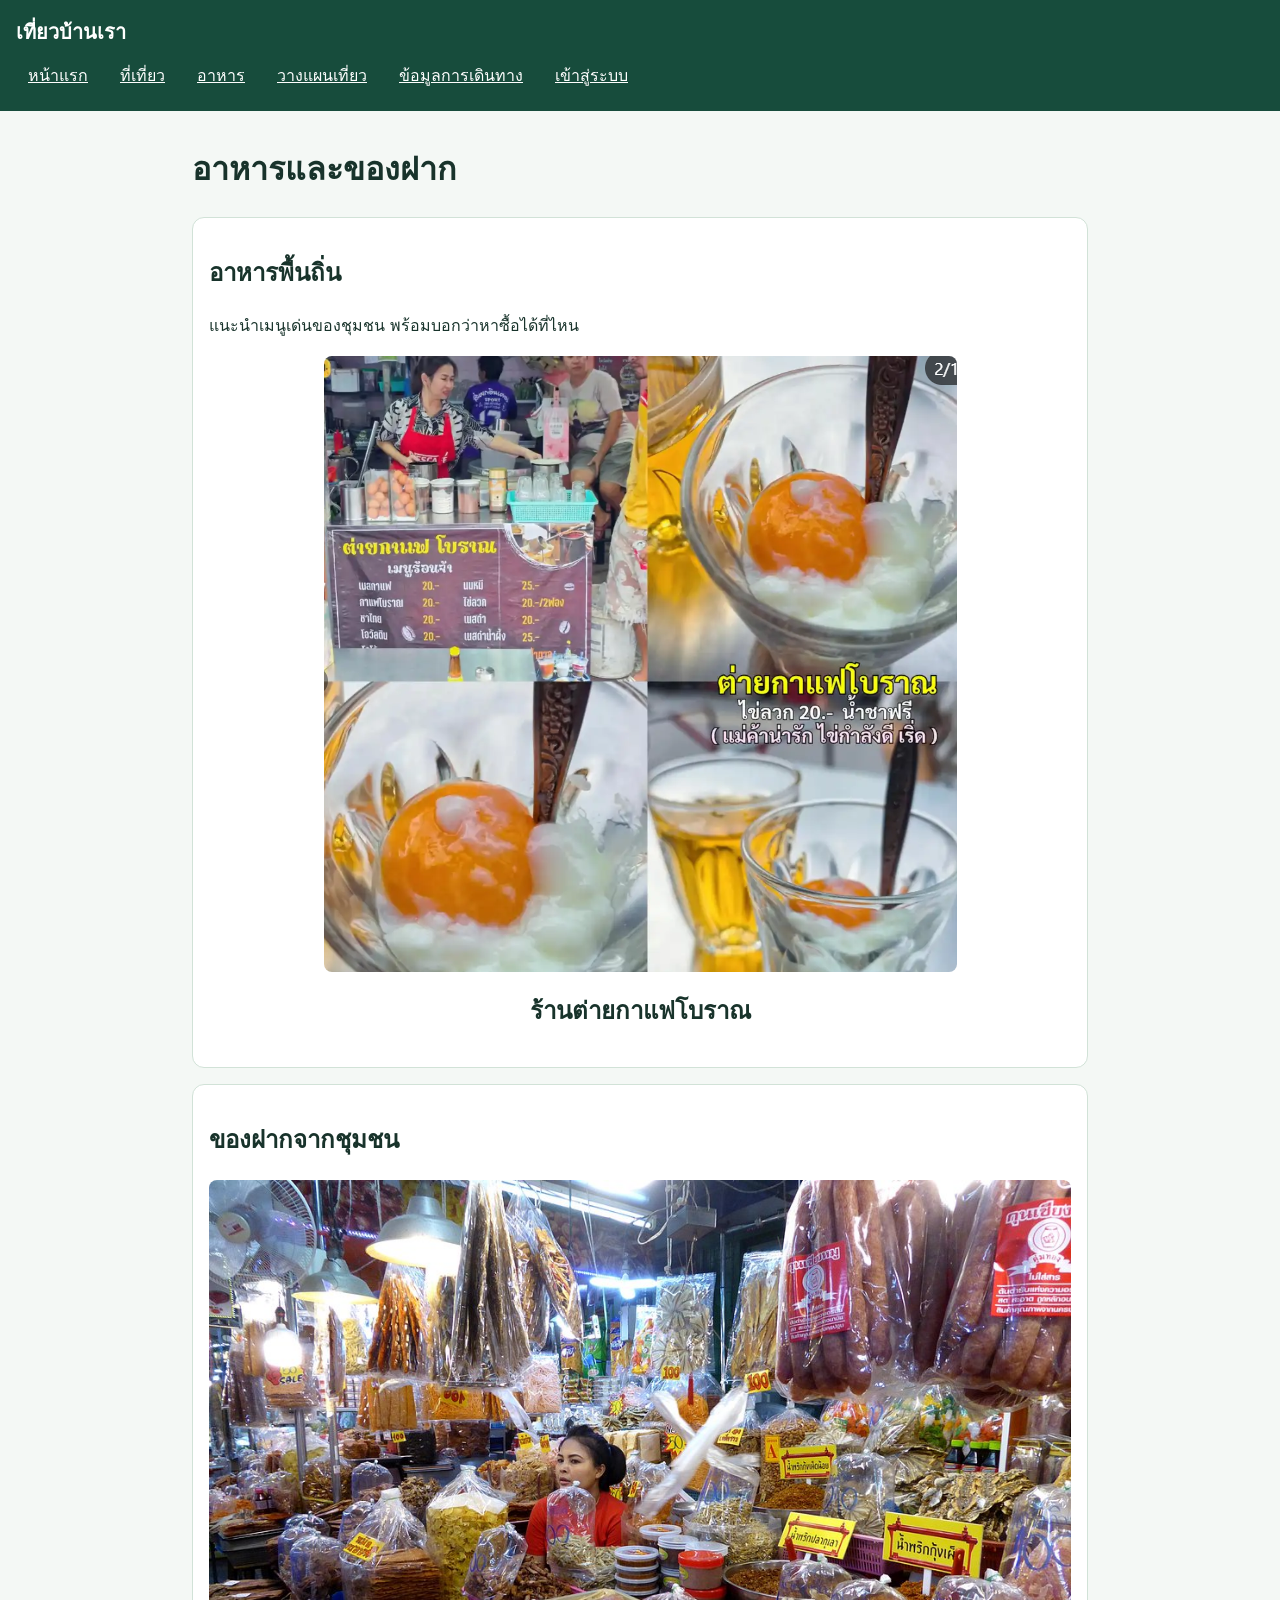
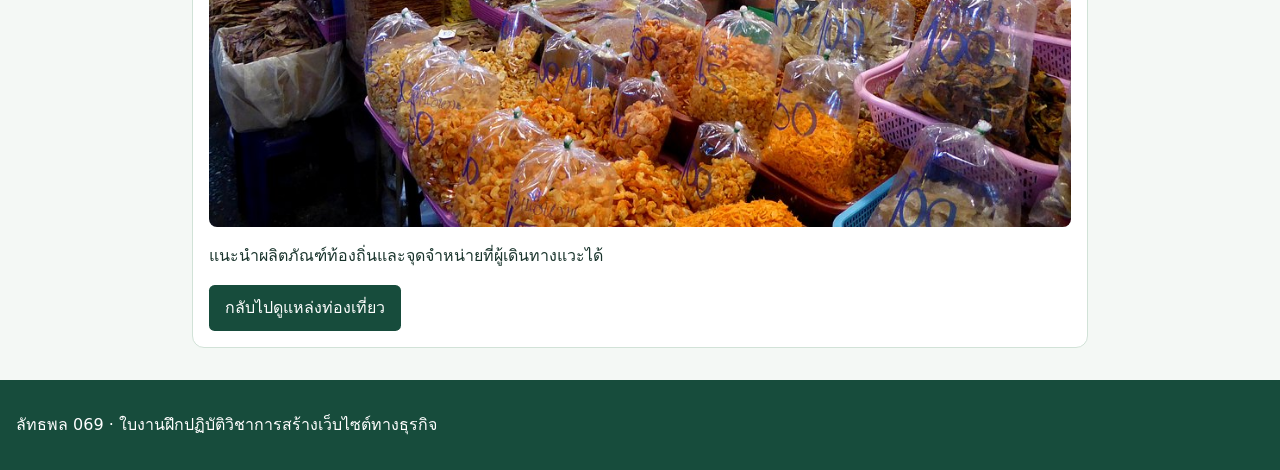
<file: food.html>
<!DOCTYPE html>
<html lang="th">
	<head>
		<meta charset="UTF-8">
		<meta name="viewport" content="width=device-width, initial-scale=1">
		<title>อาหาร | เที่ยวบ้านเรา</title>
		<link rel="stylesheet" href="style.css">
	</head>
<body>
	<header>
		<p class="site-name">เที่ยวบ้านเรา</p>
		<nav aria-label="เมนูหลัก">
			<ul>
				<a href="index.html">หน้าแรก</a>
				<a href="places.html">ที่เที่ยว</a>
				<a href="food.html">อาหาร</a>
				<a href="plan.html">วางแผนเที่ยว</a>
				<a href="travel.html">ข้อมูลการเดินทาง</a>
				<a href="log-in.html">เข้าสู่ระบบ</a>
			</ul>
		</nav>
	</header>
	<main>
		<h1>อาหารและของฝาก</h1>
		<section class="card">
			<h2>อาหารพื้นถิ่น</h2>
			<p>แนะนำเมนูเด่นของชุมชน พร้อมบอกว่าหาซื้อได้ที่ไหน</p>
			<center><img src="images/pic2.png" alt="รูปต่ายกาแฟโบราณ">
			<h1>ร้านต่ายกาแฟโบราณ</h1></center>
		</section>

		<section class="card">
			<h2>ของฝากจากชุมชน</h2>
			<img src="images/market1.jpg">
			<p>แนะนำผลิตภัณฑ์ท้องถิ่นและจุดจำหน่ายที่ผู้เดินทางแวะได้</p>
			<a class="button" href="places.html">กลับไปดูแหล่งท่องเที่ยว</a>
		</section>
	</main>
	<footer>
		<p>ลัทธพล 069 · ใบงานฝึกปฏิบัติวิชาการสร้างเว็บไซต์ทางธุรกิจ</p>
	</footer>
</body>
</html>
</file>
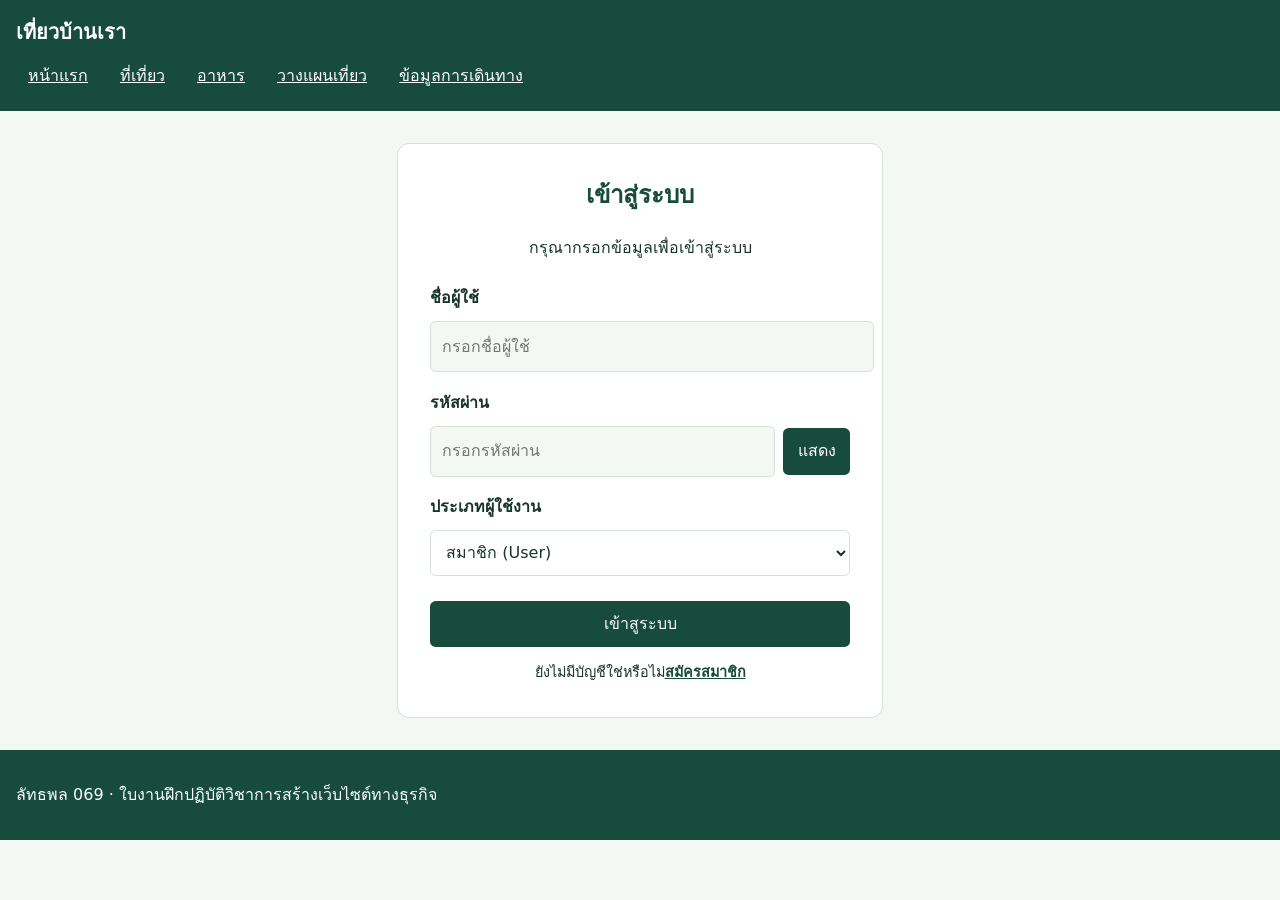
<file: log-in.html>
<!DOCTYPE html>
<html lang="th">
	<head>
		<meta charset="UTF-8">
		<meta name="viewport" content="width=device-width, initial-scale=1">
		<title>หน้าแรก | เที่ยวบ้านเรา</title>
		<link rel="stylesheet" href="style.css">
	</head>
<body>
	<header>
		<p class="site-name">เที่ยวบ้านเรา</p>
		<nav aria-label="เมนูหลัก">
			<ul>
				<a href="index.html">หน้าแรก</a>
				<a href="places.html">ที่เที่ยว</a>
				<a href="food.html">อาหาร</a>
				<a href="plan.html">วางแผนเที่ยว</a>
				<a href="travel.html">ข้อมูลการเดินทาง</a>
			</ul>
		</nav>
	</header>

	<main>
		<section class="card login-card">
			<h2>เข้าสู่ระบบ</h2>
			<p>กรุณากรอกข้อมูลเพื่อเข้าสู่ระบบ</p>

			<form>
				<label for="username">ชื่อผู้ใช้</label>
				<input type="text" id="username" placeholder="กรอกชื่อผู้ใช้" required>

				<label for="password">รหัสผ่าน</label>
				<div class="password-field">
					<input type="password" id="password" placeholder="กรอกรหัสผ่าน" required>

					<button type="button" id="togglePassword" class="show-password">แสดง</button>
				</div>

				<label for="userType">ประเภทผู้ใช้งาน</label>
				<select id="userType" required>
					<option value="user">สมาชิก (User)</option>
					<option value="admin">ผู้ดูแล (Admin)</option>
				</select>

				<button type="submit" class="button login-button">เข้าสูระบบ</button>
			</form>
			<p class="login-note">ยังไม่มีบัญชีใช่หรือไม่<a href="#">สมัครสมาชิก</a></p>
		</section>
	</main>

		<script>
		const passwordInput = document.getElementById("password");
		const togglePassword = document.getElementById("togglePassword");

		togglePassword.addEventListener("click", function () {
			if (passwordInput.type === "password") {
				passwordInput.type = "text";
				togglePassword.textContent = "ซ่อน";
			} else {
				passwordInput.type = "password";
				togglePassword.textContent = "แสดง";
			}
		});
		</script>

	<footer>
		<p>ลัทธพล 069 · ใบงานฝึกปฏิบัติวิชาการสร้างเว็บไซต์ทางธุรกิจ</p>
	</footer>
</body>
</html>
</file>
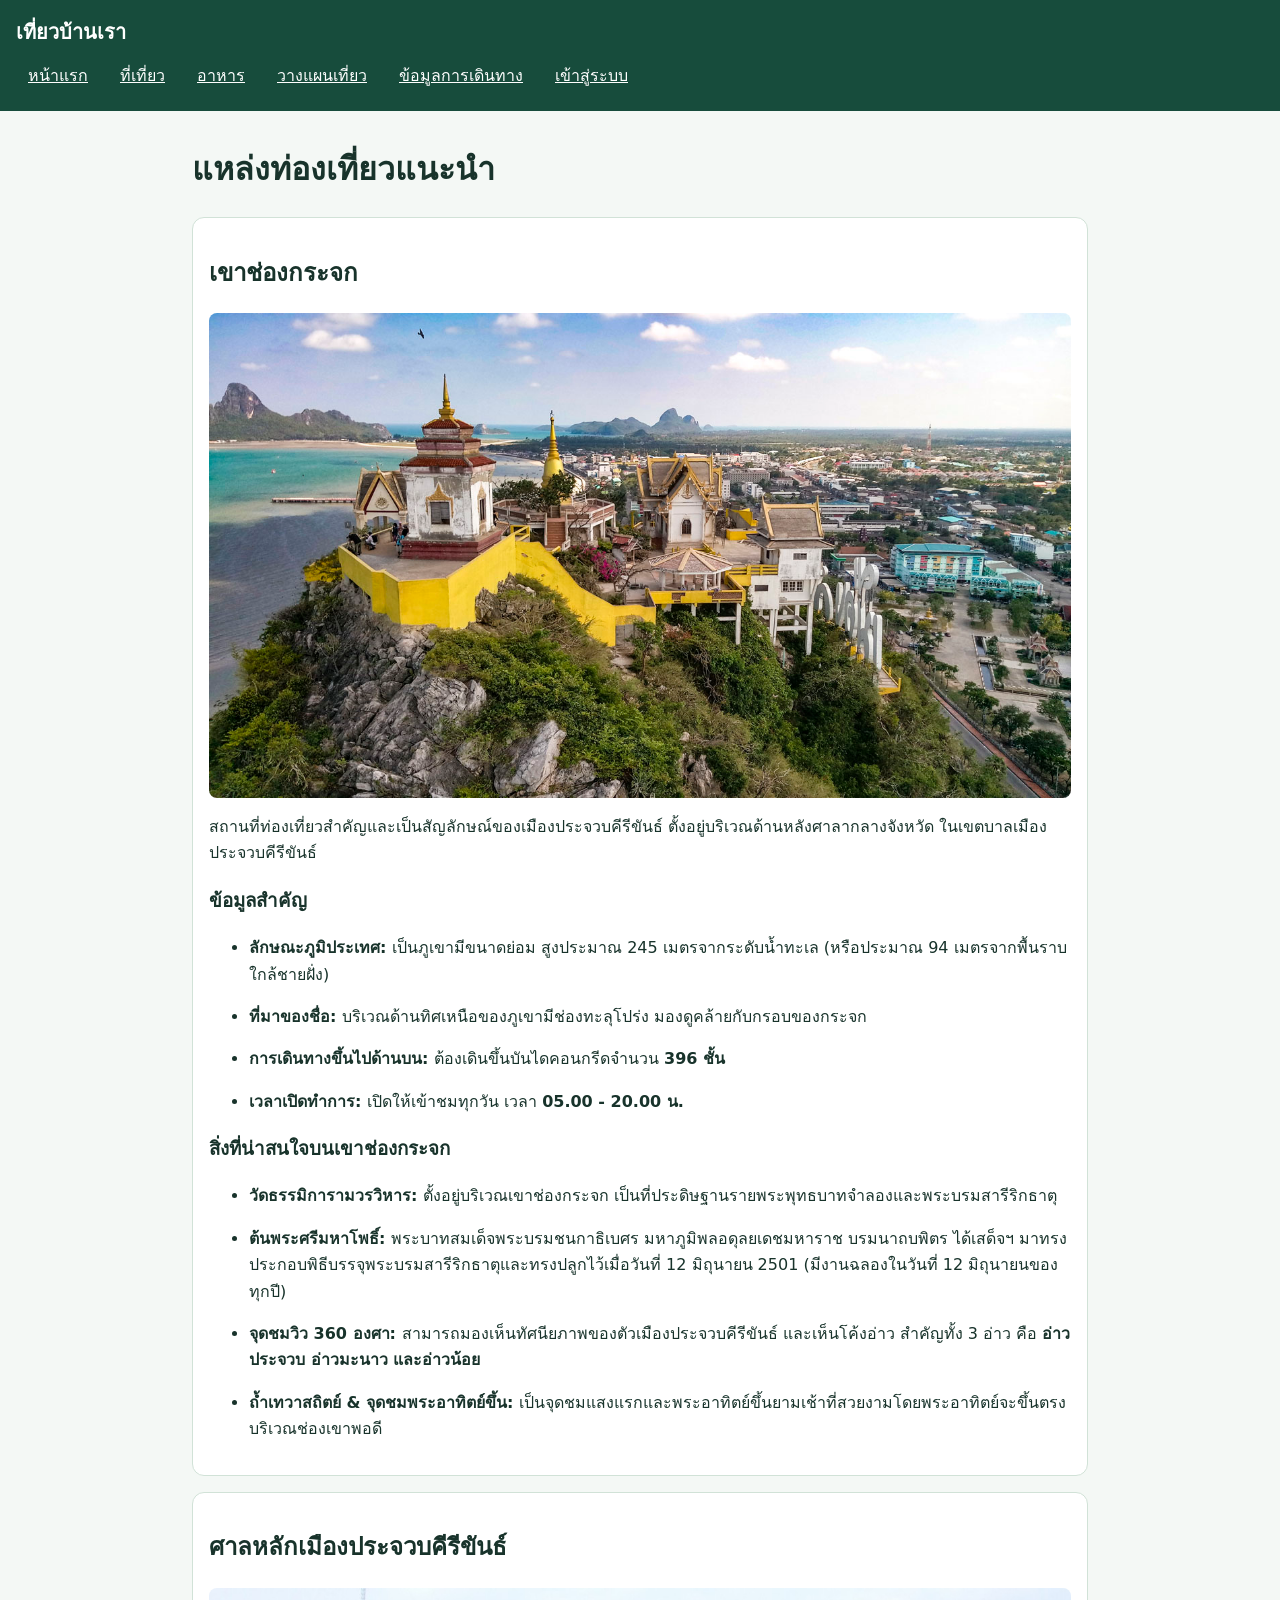
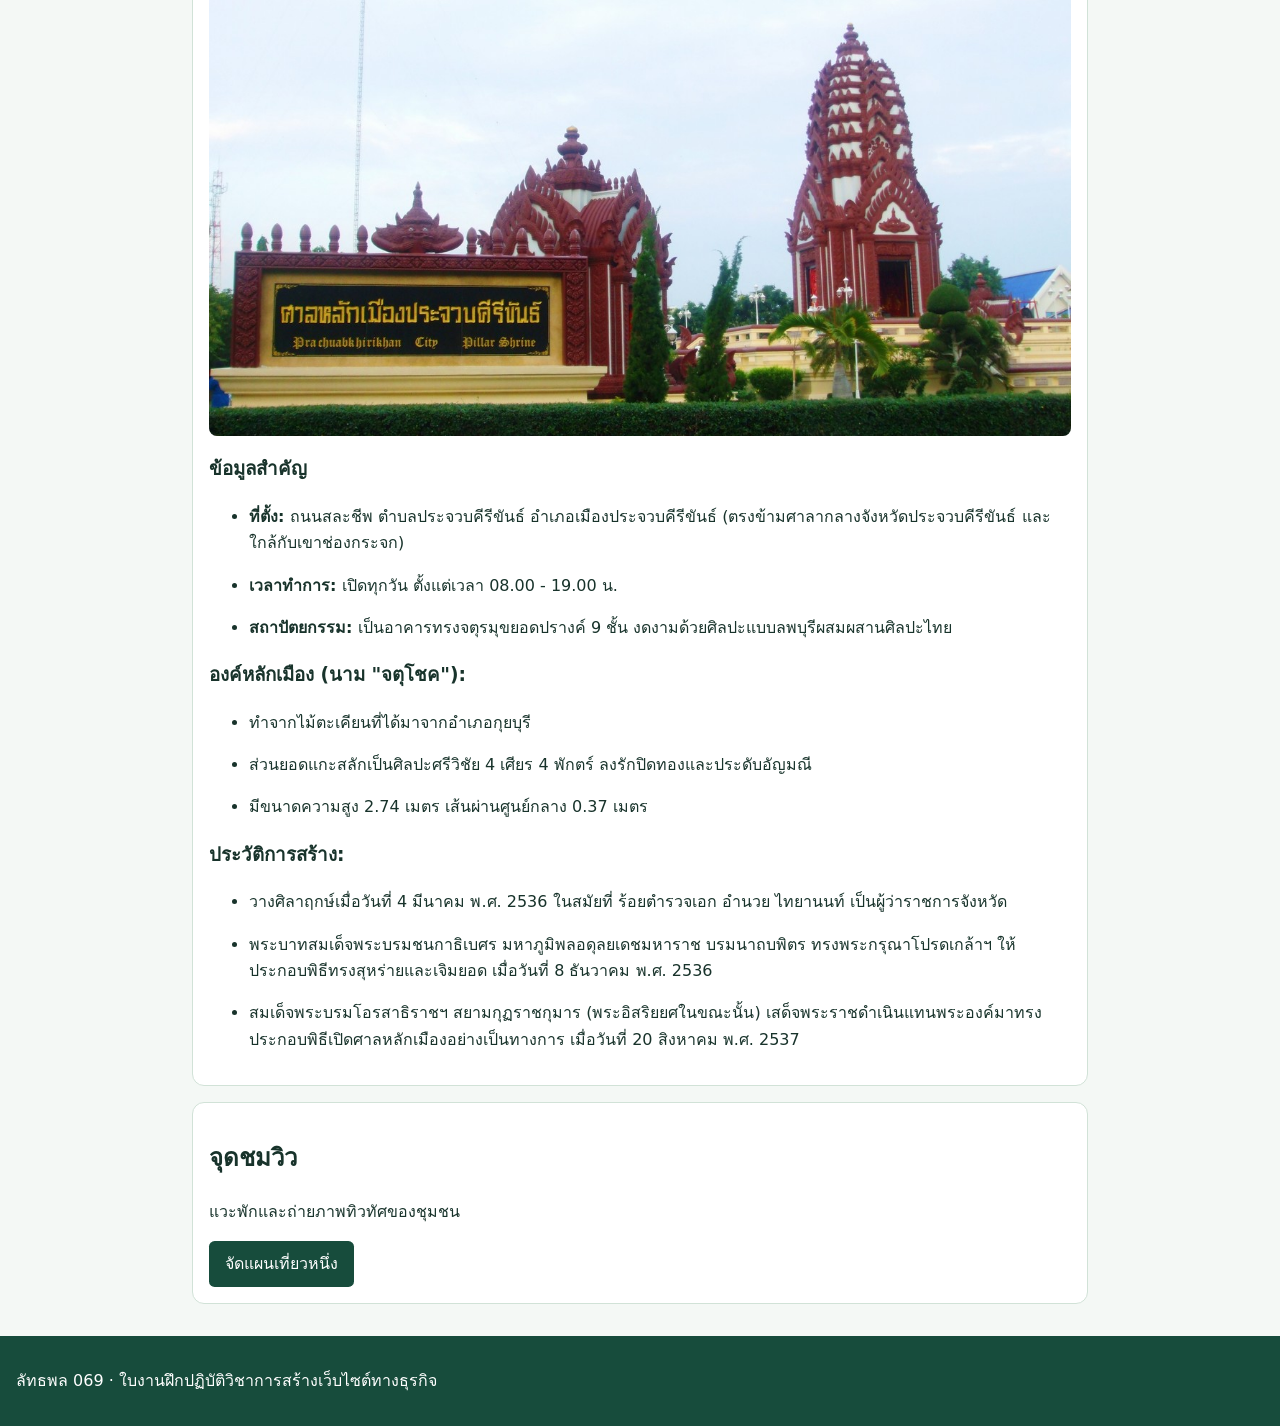
<file: places.html>
<!DOCTYPE html>
<html lang="th">
	<head>
		<meta charset="UTF-8">
		<meta name="viewport" content="width=device-width, initial-scale=1">
		<title>ที่เที่ยว | เที่ยวบ้านเรา</title>
		<link rel="stylesheet" href="style.css">
	</head>
<body>
	<header>
		<p class="site-name">เที่ยวบ้านเรา</p>
		<nav aria-label="เมนูหลัก">
			<ul>
				<a href="index.html">หน้าแรก</a>
				<a href="places.html">ที่เที่ยว</a>
				<a href="food.html">อาหาร</a>
				<a href="plan.html">วางแผนเที่ยว</a>
				<a href="travel.html">ข้อมูลการเดินทาง</a>
				<a href="log-in.html">เข้าสู่ระบบ</a>
			</ul>
		</nav>
	</header>
	<main>
		<h1>แหล่งท่องเที่ยวแนะนำ</h1>
		<section class="card">
			<h2>เขาช่องกระจก</h2>
			<img src="images/Kaow.jpg" alt="เขาช่องกระจก">
			<p>สถานที่ท่องเที่ยวสำคัญและเป็นสัญลักษณ์ของเมืองประจวบคีรีขันธ์ ตั้งอยู่บริเวณด้านหลังศาลากลางจังหวัด ในเขตบาลเมืองประจวบคีรีขันธ์</p>
			<h3>ข้อมูลสำคัญ</h3>
			<ul>
			<li><p><b>ลักษณะภูมิประเทศ: </b>เป็นภูเขามีขนาดย่อม สูงประมาณ 245 เมตรจากระดับน้ำทะเล (หรือประมาณ 94 เมตรจากพื้นราบใกล้ชายฝั่ง)</p></li>
			<li><p><b>ที่มาของชื่อ: </b> บริเวณด้านทิศเหนือของภูเขามีช่องทะลุโปร่ง มองดูคล้ายกับกรอบของกระจก</p></li>
			<li><p><b>การเดินทางขึ้นไปด้านบน: </b>ต้องเดินขึ้นบันไดคอนกรีดจำนวน <b>396 ชั้น</b></p></li>
			<li><p><b>เวลาเปิดทำการ: </b>เปิดให้เข้าชมทุกวัน เวลา <b>05.00 - 20.00 น.</b></p></li>
			</ul>
			<h3>สิ่งที่น่าสนใจบนเขาช่องกระจก</h3>
			<ul>
			<li><p><b>วัดธรรมิการามวรวิหาร: </b>ตั้งอยู่บริเวณเขาช่องกระจก เป็นที่ประดิษฐานรายพระพุทธบาทจำลองและพระบรมสารีริกธาตุ</p></li>
			<li><p><b>ต้นพระศรีมหาโพธิ์: </b>พระบาทสมเด็จพระบรมชนกาธิเบศร มหาภูมิพลอดุลยเดชมหาราช บรมนาถบพิตร ได้เสด็จฯ มาทรงประกอบพิธีบรรจุพระบรมสารีริกธาตุและทรงปลูกไว้เมื่อวันที่ 12 มิถุนายน 2501 (มีงานฉลองในวันที่ 12 มิถุนายนของทุกปี)</p></li>
			<li><p><b>จุดชมวิว 360 องศา: </b>สามารถมองเห็นทัศนียภาพของตัวเมืองประจวบคีรีขันธ์ และเห็นโค้งอ่าว สำคัญทั้ง 3 อ่าว คือ <b>อ่าวประจวบ อ่าวมะนาว และอ่าวน้อย</b></p></li>
			<li><p><b>ถ้ำเทวาสถิตย์ & จุดชมพระอาทิตย์ขึ้น: </b>เป็นจุดชมแสงแรกและพระอาทิตย์ขึ้นยามเช้าที่สวยงามโดยพระอาทิตย์จะขึ้นตรงบริเวณช่องเขาพอดี</p></li>
			</ul>
		</section>

		<section class="card">
			<h2>ศาลหลักเมืองประจวบคีรีขันธ์</h2>
			<img src="images/lukmuang.jpg" alt="รูปศาลหลักเมืองประจวบคีรีขันธ์">
			<h3>ข้อมูลสำคัญ</h3>

			<ul>
				<li><p><b>ที่ตั้ง: </b>ถนนสละชีพ ตำบลประจวบคีรีขันธ์ อำเภอเมืองประจวบคีรีขันธ์ (ตรงข้ามศาลากลางจังหวัดประจวบคีรีขันธ์ และใกล้กับเขาช่องกระจก)</p></li>
				<li><p><b>เวลาทำการ: </b>เปิดทุกวัน ตั้งแต่เวลา 08.00 - 19.00 น.</b></p></li>
				<li><p><b>สถาปัตยกรรม: </b>เป็นอาคารทรงจตุรมุขยอดปรางค์ 9 ชั้น งดงามด้วยศิลปะแบบลพบุรีผสมผสานศิลปะไทย</p></li>
			</ul>

			<h3>องค์หลักเมือง (นาม "จตุโชค"): </h3>
			<ul>
				<li><p>ทำจากไม้ตะเคียนที่ได้มาจากอำเภอกุยบุรี</p></li>
				<li><p>ส่วนยอดแกะสลักเป็นศิลปะศรีวิชัย 4 เศียร 4 พักตร์ ลงรักปิดทองและประดับอัญมณี</p></li>
				<li><p>มีขนาดความสูง 2.74 เมตร เส้นผ่านศูนย์กลาง 0.37 เมตร</p></li>
			</ul>

			<h3>ประวัติการสร้าง: </h3>
			<ul>
				<li><p>วางศิลาฤกษ์เมื่อวันที่ 4 มีนาคม พ.ศ. 2536 ในสมัยที่ ร้อยตำรวจเอก อำนวย ไทยานนท์ เป็นผู้ว่าราชการจังหวัด</p></li>
				<li><p>พระบาทสมเด็จพระบรมชนกาธิเบศร มหาภูมิพลอดุลยเดชมหาราช บรมนาถบพิตร ทรงพระกรุณาโปรดเกล้าฯ ให้ประกอบพิธีทรงสุหร่ายและเจิมยอด เมื่อวันที่ 8 ธันวาคม พ.ศ. 2536</p></li>
				<li><p>สมเด็จพระบรมโอรสาธิราชฯ สยามกุฏราชกุมาร (พระอิสริยยศในขณะนั้น) เสด็จพระราชดำเนินแทนพระองค์มาทรงประกอบพิธีเปิดศาลหลักเมืองอย่างเป็นทางการ เมื่อวันที่ 20 สิงหาคม พ.ศ. 2537</p></li>
			</ul>
		</section>

		<section class="card">
			<h2>จุดชมวิว</h2>
			<p>แวะพักและถ่ายภาพทิวทัศของชุมชน</p>
			<a class="button" href="plan.html">จัดแผนเที่ยวหนึ่ง</a>
		</section>
	</main>
	<footer>
		<p>ลัทธพล 069 · ใบงานฝึกปฏิบัติวิชาการสร้างเว็บไซต์ทางธุรกิจ</p>
	</footer>
</body>
</html>
</file>
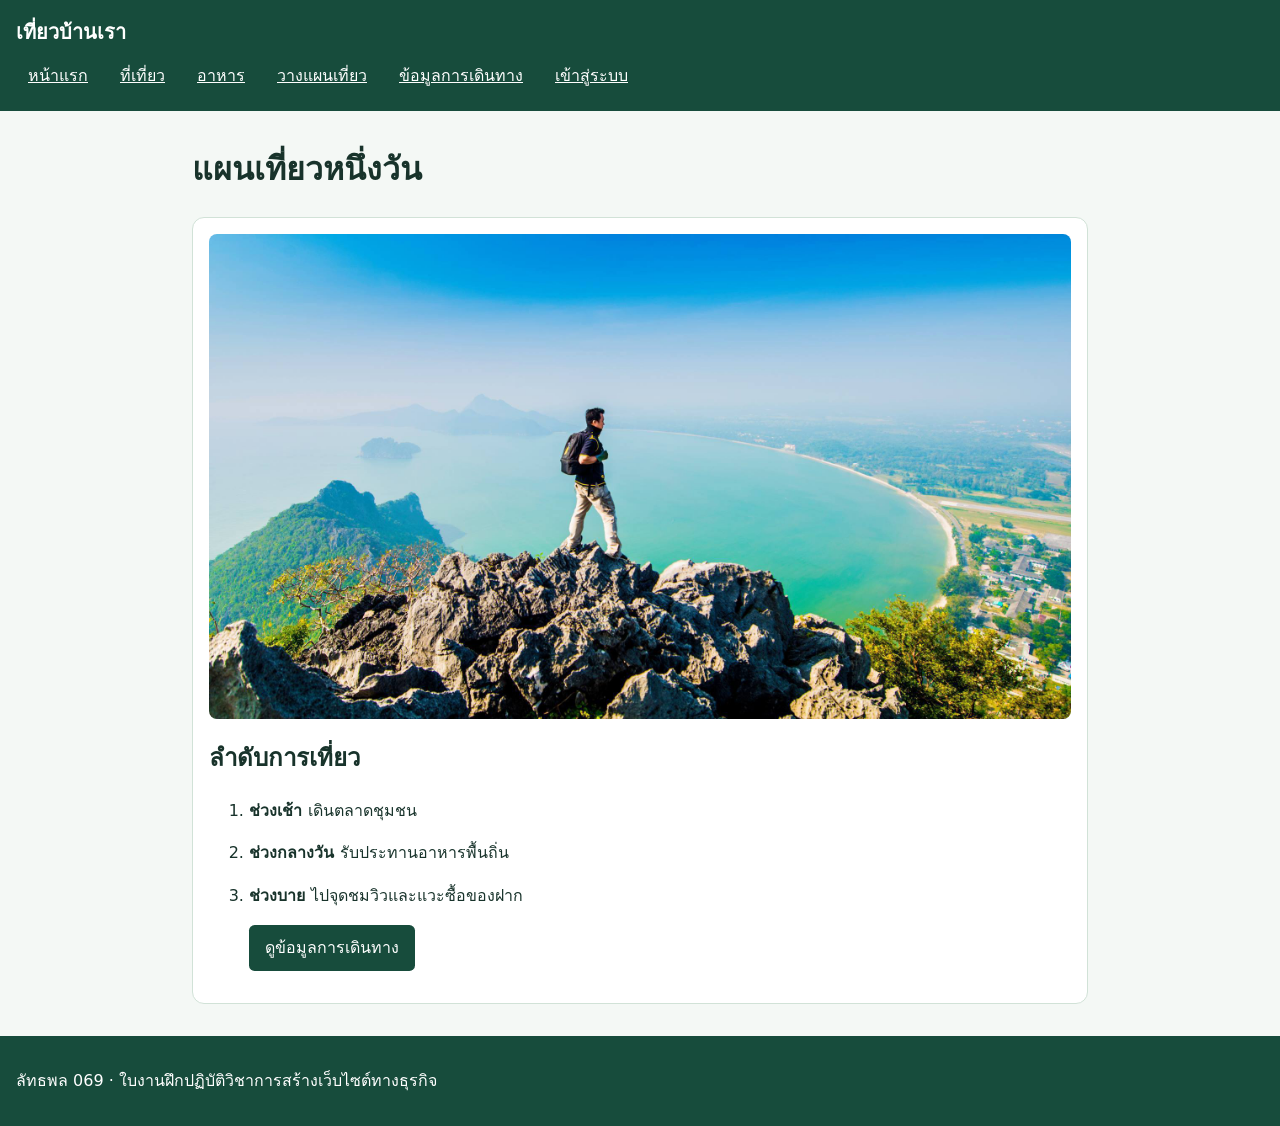
<file: plan.html>
<!DOCTYPE html>
<html lang="th">
	<head>
		<meta charset="UTF-8">
		<meta name="viewport" content="width=device-width, initial-scale=1">
		<title>วางแผนเที่ยว | เที่ยวบ้านเรา</title>
		<link rel="stylesheet" href="style.css">
	</head>
<body>
	<header>
		<p class="site-name">เที่ยวบ้านเรา</p>
		<nav aria-label="เมนูหลัก">
			<ul>
				<a href="index.html">หน้าแรก</a>
				<a href="places.html">ที่เที่ยว</a>
				<a href="food.html">อาหาร</a>
				<a href="plan.html">วางแผนเที่ยว</a>
				<a href="travel.html">ข้อมูลการเดินทาง</a>
				<a href="log-in.html">เข้าสู่ระบบ</a>
			</ul>
		</nav>
	</header>
	<main>
		<h1>แผนเที่ยวหนึ่งวัน</h1>
		<section class="card">
		<img src="images/KLM.jpg">
			<h2>ลำดับการเที่ยว</h2>
			<ol>
			<li><p><b>ช่วงเช้า </b>เดินตลาดชุมชน</p></li>
			<li><p><b>ช่วงกลางวัน </b>รับประทานอาหารพื้นถิ่น</p></li>
			<li><p><b>ช่วงบาย </b>ไปจุดชมวิวและแวะซื้อของฝาก</p></li>
			<a class="button" href="travel.html">ดูข้อมูลการเดินทาง</a>
		</section>
	</main>
	<footer>
		<p>ลัทธพล 069 · ใบงานฝึกปฏิบัติวิชาการสร้างเว็บไซต์ทางธุรกิจ</p>
	</footer>
</body>
</html>
</file>
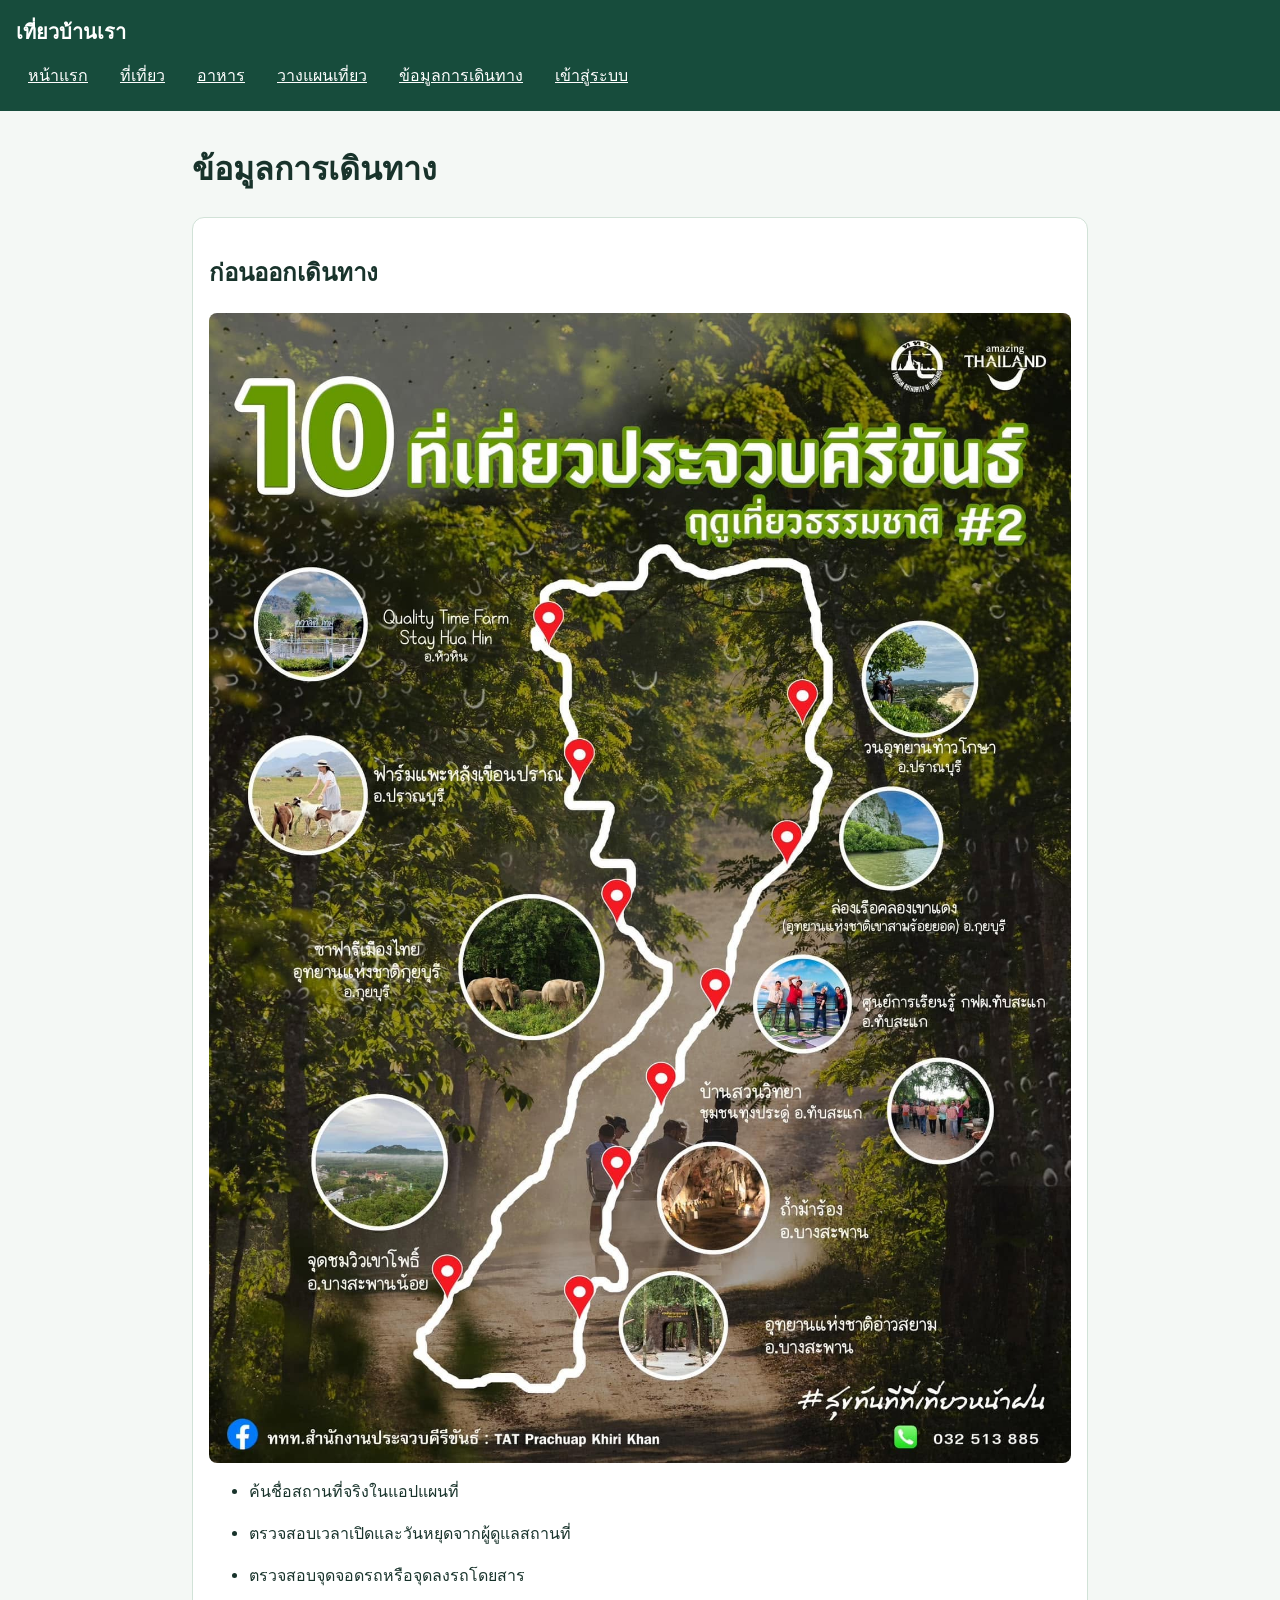
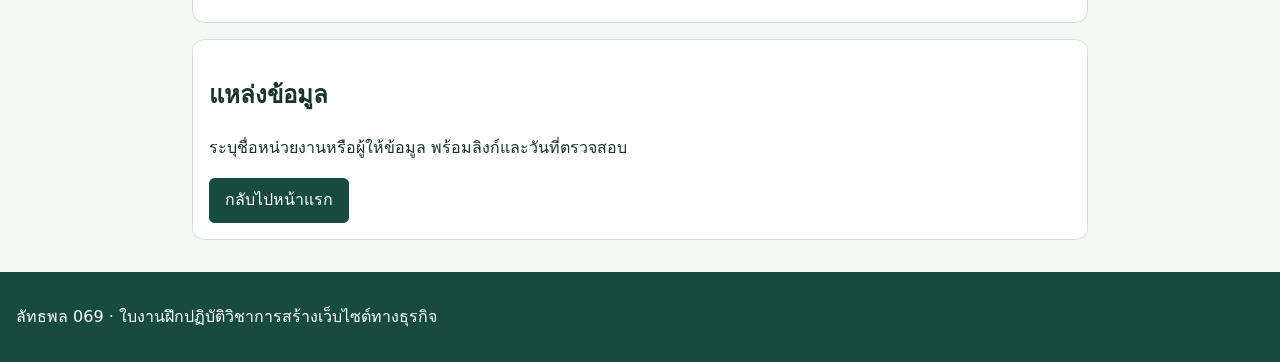
<file: travel.html>
<!DOCTYPE html>
<html lang="th">
	<head>
		<meta charset="UTF-8">
		<meta name="viewport" content="width=device-width, initial-scale=1">
		<title>ข้อมูลการเดินทาง | เที่ยวบ้านเรา</title>
		<link rel="stylesheet" href="style.css">
	</head>
<body>
	<header>
		<p class="site-name">เที่ยวบ้านเรา</p>
		<nav aria-label="เมนูหลัก">
			<ul>
				<a href="index.html">หน้าแรก</a>
				<a href="places.html">ที่เที่ยว</a>
				<a href="food.html">อาหาร</a>
				<a href="plan.html">วางแผนเที่ยว</a>
				<a href="travel.html">ข้อมูลการเดินทาง</a>
				<a href="log-in.html">เข้าสู่ระบบ</a>
			</ul>
		</nav>
	</header>
	<main>
		<h1>ข้อมูลการเดินทาง</h1>
		<section class="card">
			<h2>ก่อนออกเดินทาง</h2>
			<img src="images/maptravel.jpg">
			<ul>
			<p><li>ค้นชื่อสถานที่จริงในแอปแผนที่</p>
			<p><li>ตรวจสอบเวลาเปิดและวันหยุดจากผู้ดูแลสถานที่</p>
			<p><li>ตรวจสอบจุดจอดรถหรือจุดลงรถโดยสาร</p>
		</section>
		<section class="card">
			<h2>แหล่งข้อมูล</h2>
			<p>ระบุชื่อหน่วยงานหรือผู้ให้ข้อมูล พร้อมลิงก์และวันที่ตรวจสอบ</p>
			<a class="button" href="index.html">กลับไปหน้าแรก</a>
		</section>
	</main>
	<footer>
		<p>ลัทธพล 069 · ใบงานฝึกปฏิบัติวิชาการสร้างเว็บไซต์ทางธุรกิจ</p>
	</footer>
</body>
</html>
</file>
<file: style.css>
{
	box-sizing: border-box;
}

body {
	margin: 0;
	font-family: system-ui, sans-serif;
	line-height: 1.65;
	color: #18332b;
	background: #f4f8f5;
}

header, footer {
	padding: 1rem;
	color: white;
	background: #174c3c;
}

.site-name {
	margin: 0 0 0.5rem;
	font-size: 1.25rem;
	font-weight: bold;
}

nav ul {
	display: flex;
	flex-wrap: wrap;
	gap:0.5rem;
	margin: 0;
	padding: 0;
	list-style: none;
}

nav a {
	display: block;
	padding: 0.35rem 0.75rem;
	color: white;
	border-redius: 0.35rem;
}

nav a:hover, nav a[aria-current="page"] {
	background: #e2f1e8;
	color: 174c3c;
}

a: focus-visible {
	outline: 3px solid #67400;
	outline-offset: 3px;
}

main {
	width: min(92%, 56rem);
	margin: 2rem auto;
}

.card {
	margin: 1rem 0;
	padding: 1rem;
	border: 1px solid #d1e2d7;
	border-radius: 0.75rem;
	background: white;
}

img {
	display: block;
	max-width: 100%;
	height: auto;
	border-radius: 0.5rem;
}

.button {
	display: inline-block;
	padding: 0.6rem 1rem;
	border-radius: 0.35rem;
	background: #174c3c;
	color: white;
	text-decoration: none;
}


.slideshow-viewport {
    	position: relative;
    	width: 100%;
    	overflow: hidden;
}

.slideshow-track {
    	position: relative;
    	z-index: 1;
    	display: flex;
    	width: 100%;
    	transition: transform 0.6s ease;
}

.slideshow-viewport .prev,
.slideshow-viewport .next {
    	position: absolute;
    	top: 50%;
    	transform: translateY(-50%);
    	padding: 12px 16px;
    	border: none;
    	border-radius: 5px;
    	background: rgba(0, 0, 0, 0.5);
    	color: white;
    	font-size: 18px;
    	cursor: pointer;
    	z-index: 10;
    	pointer-events: auto;
}

.slideshow-viewport .prev {
    	left: 10px;
}

.slideshow-viewport .next {
    	right: 10px;
}

.slideshow-viewport .prev:hover,
.slideshow-viewport .next:hover {
    	background: rgba(0, 0, 0, 0.8);
}

.slide-dots {
    	display: flex;
    	justify-content: center;
    	align-items: center;
    	gap: 10px;
    	width: 100%;
    	margin: 12px auto 0;
}

.slide-dots .dot {
    	width: 10px;
    	height: 10px;
    	min-width: 10px;
    	padding: 0;
    	border: none;
    	border-radius: 50%;
    	background: #c4d0ca;
    	cursor: pointer;
    	transition: 0.3s;
}

.slide-dots .dot.active {
    	width: 10px;
    	height: 10px;
    	border-radius: 50%;
    	background: #315b4b;
}



/* Login Page */
.login-card {
    	max-width: 420px;
    	margin: 2rem auto;
    	padding: 2rem;
}

.login-card h2 {
    	margin-top: 0;
    	color: #174c3c;
    	text-align: center;
}

.login-card > p {
    	text-align: center;
}

.login-card form {
    	display: flex;
    	flex-direction: column;
    	gap: 0.6rem;
}

.login-card label {
    	font-weight: bold;
    	margin-top: 0.5rem;
}

.login-card input {
    	width: 100%;
    	padding: 0.7rem;
    	border: 1px solid #d1e2d7;
    	border-radius: 0.35rem;
    	font: inherit;
    	background: #f4f8f5;
    	color: #18332b;
}

.login-card input:focus {
    	outline: 2px solid #174c3c;
    	border-color: #174c3c;
}

.login-button {
    	margin-top: 1rem;
    	width: 100%;
    	border: none;
    	font: inherit;
    	cursor: pointer;
}

.login-button:hover {
    	background: #246b53;
}

.login-note {
    	margin-bottom: 0;
    	font-size: 0.9rem;
}

.login-note a {
    	color: #174c3c;
    	font-weight: bold;
}


.password-field {
    	display: flex;
    	align-items: center;
    	gap: 8px;
}

.password-field input {
    	flex: 1;
    	min-width: 0;
}

.show-password {
   	padding: 0.65rem 0.9rem;
    	border: none;
    	border-radius: 0.35rem;
    	background: #174c3c;
    	color: white;
    	font: inherit;
    	cursor: pointer;
}

.show-password:hover {
    	background: #246b53;
}

.login-card select {
    	width: 100%;
    	padding: 0.7rem;
    	border: 1px solid #d1e2d7;
    	border-radius: 0.35rem;
    	background: #fff;
    	color: #18332b;
   	font: inherit;
    	cursor: pointer;
}

.login-card select:focus {
    	outline: 2px solid #174c3c;
    	border-color: #174c3c;
}
</file>
